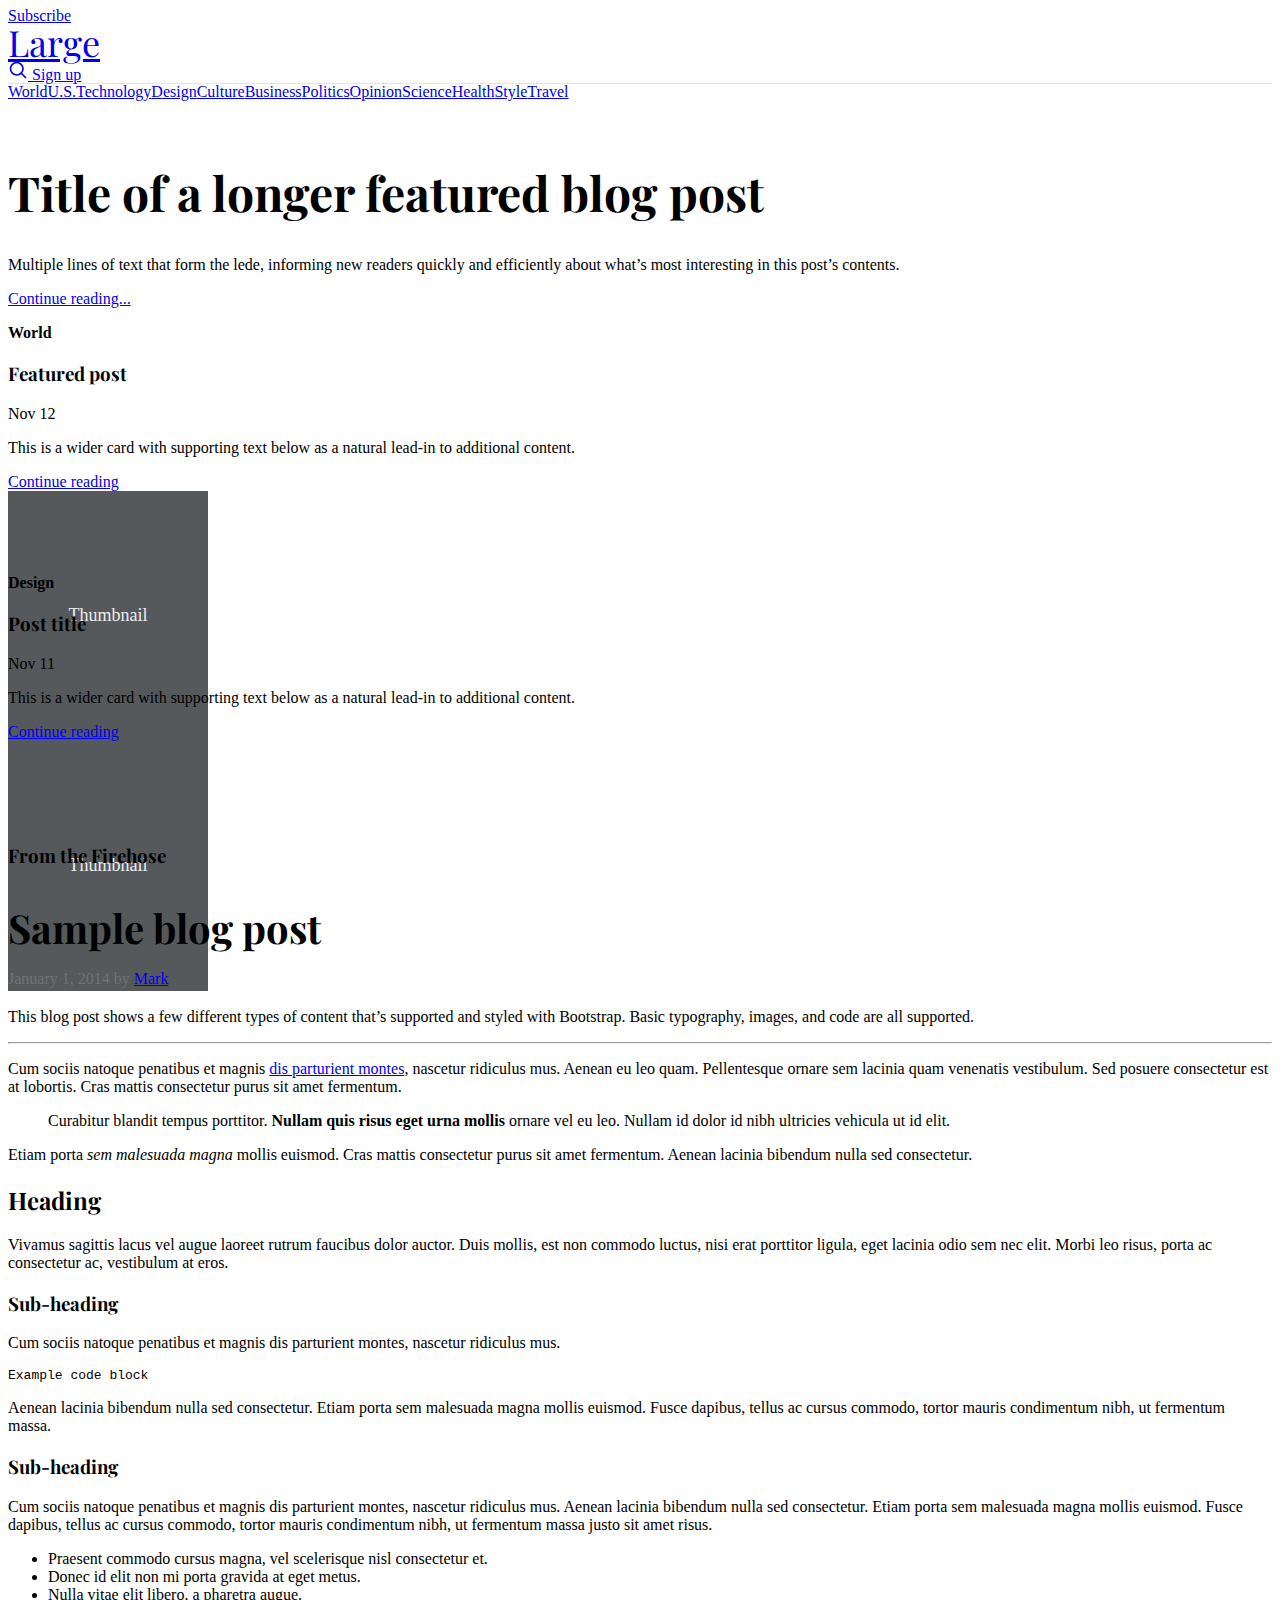
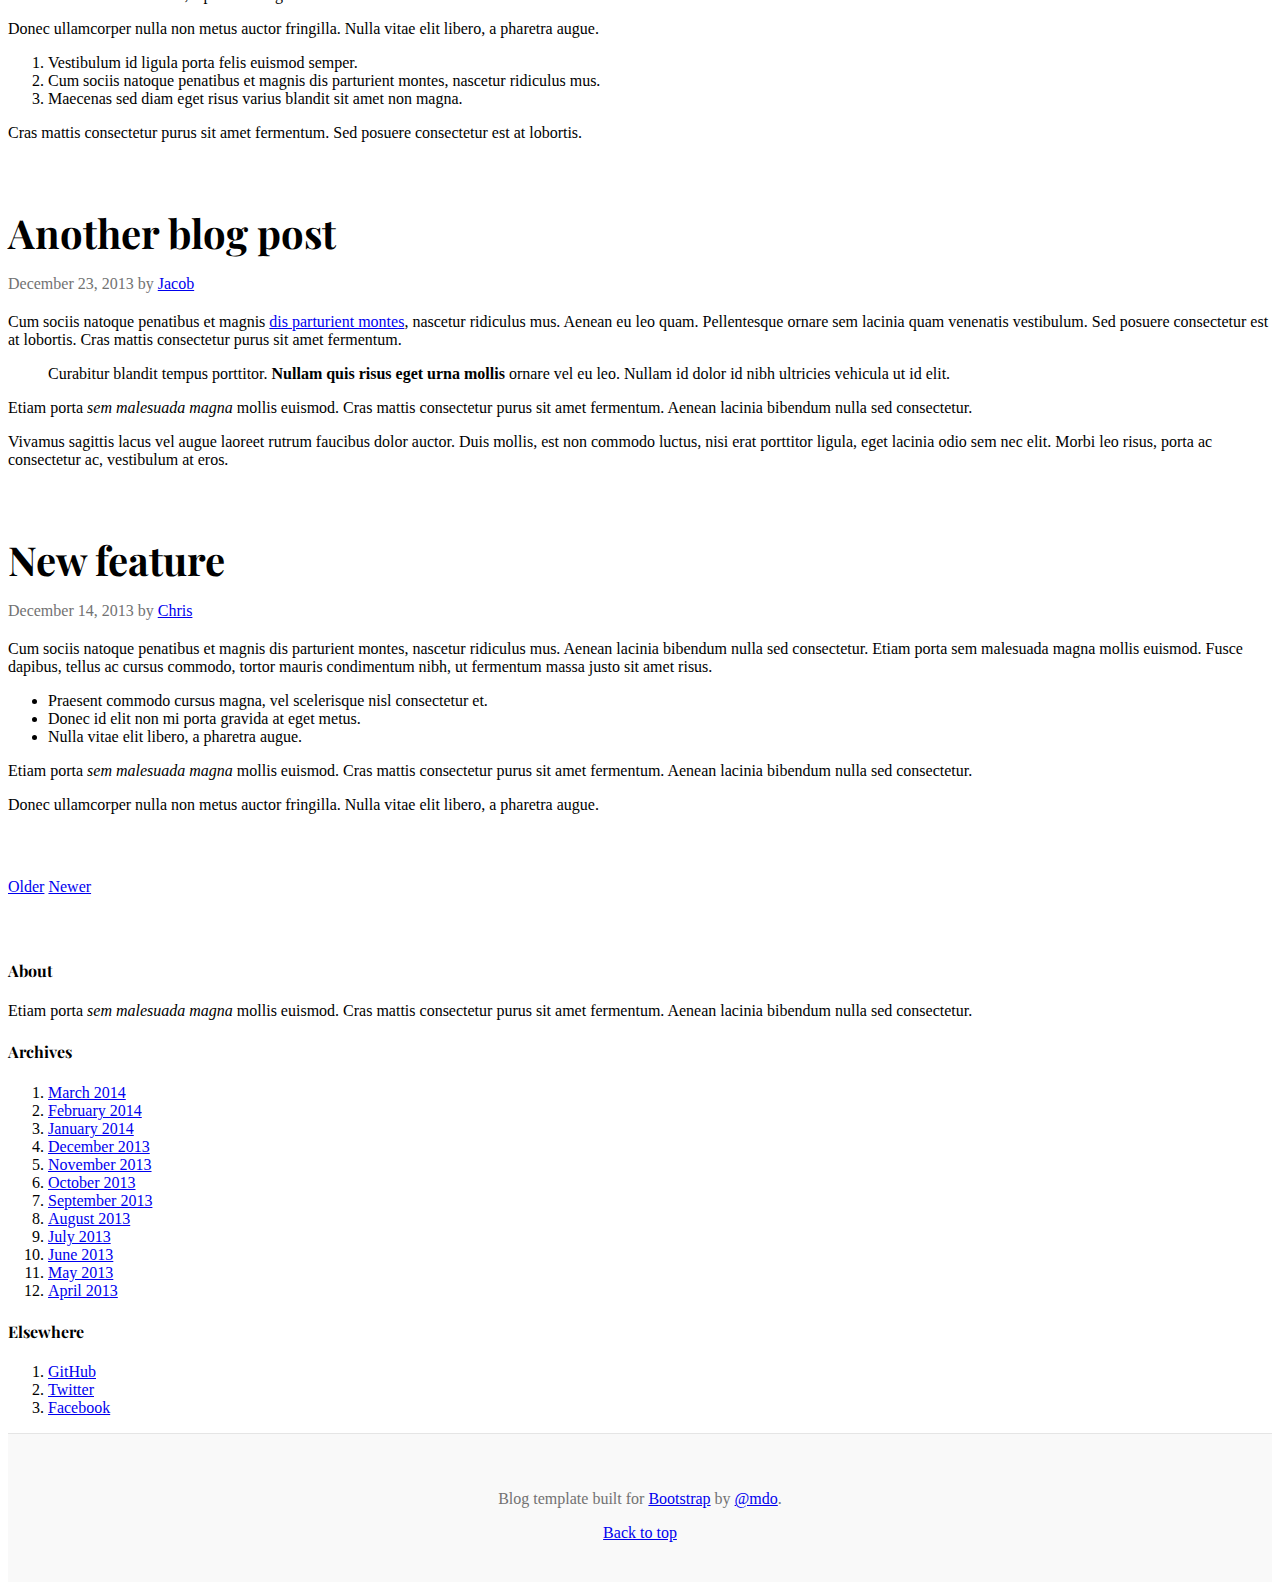
<file: contatos.html>
<!doctype html>
<html lang="en">

<head>
    <meta charset="utf-8">
    <meta name="viewport" content="width=device-width, initial-scale=1">
    <meta name="description" content="">
    <meta name="author" content="Mark Otto, Jacob Thornton, and Bootstrap contributors">
    <meta name="generator" content="Hugo 0.72.0">
    <title>Blog Template · Bootstrap</title>

    <link rel="canonical" href="https://v5.getbootstrap.com/docs/5.0/examples/blog/">



    <!-- Bootstrap core CSS -->
    <link rel="stylesheet" href="https://stackpath.bootstrapcdn.com/bootstrap/5.0.0-alpha1/css/bootstrap.min.css"
        integrity="sha384-r4NyP46KrjDleawBgD5tp8Y7UzmLA05oM1iAEQ17CSuDqnUK2+k9luXQOfXJCJ4I" crossorigin="anonymous">
    <script src="https://stackpath.bootstrapcdn.com/bootstrap/5.0.0-alpha1/js/bootstrap.min.js"
        integrity="sha384-oesi62hOLfzrys4LxRF63OJCXdXDipiYWBnvTl9Y9/TRlw5xlKIEHpNyvvDShgf/"
        crossorigin="anonymous"></script>
    <script src="https://cdn.jsdelivr.net/npm/popper.js@1.16.0/dist/umd/popper.min.js"
        integrity="sha384-Q6E9RHvbIyZFJoft+2mJbHaEWldlvI9IOYy5n3zV9zzTtmI3UksdQRVvoxMfooAo"
        crossorigin="anonymous"></script>

    <style>
        .bd-placeholder-img {
            font-size: 1.125rem;
            text-anchor: middle;
            -webkit-user-select: none;
            -moz-user-select: none;
            -ms-user-select: none;
            user-select: none;
        }

        @media (min-width: 768px) {
            .bd-placeholder-img-lg {
                font-size: 3.5rem;
            }
        }
    </style>


    <!-- Custom styles for this template -->
    <link href="https://fonts.googleapis.com/css?family=Playfair&#43;Display:700,900&amp;display=swap" rel="stylesheet">
    <!-- Custom styles for this template -->
    <style>
        /* stylelint-disable selector-list-comma-newline-after */

        .blog-header {
            line-height: 1;
            border-bottom: 1px solid #e5e5e5;
        }

        .blog-header-logo {
            font-family: "Playfair Display", Georgia, "Times New Roman", serif;
            font-size: 2.25rem;
        }

        .blog-header-logo:hover {
            text-decoration: none;
        }

        h1,
        h2,
        h3,
        h4,
        h5,
        h6 {
            font-family: "Playfair Display", Georgia, "Times New Roman", serif;
        }

        .display-4 {
            font-size: 2.5rem;
        }

        @media (min-width: 768px) {
            .display-4 {
                font-size: 3rem;
            }
        }

        .nav-scroller {
            position: relative;
            z-index: 2;
            height: 2.75rem;
            overflow-y: hidden;
        }

        .nav-scroller .nav {
            display: flex;
            flex-wrap: nowrap;
            padding-bottom: 1rem;
            margin-top: -1px;
            overflow-x: auto;
            text-align: center;
            white-space: nowrap;
            -webkit-overflow-scrolling: touch;
        }

        .nav-scroller .nav-link {
            padding-top: .75rem;
            padding-bottom: .75rem;
            font-size: .875rem;
        }

        .card-img-right {
            height: 100%;
            border-radius: 0 3px 3px 0;
        }

        .flex-auto {
            flex: 0 0 auto;
        }

        .h-250 {
            height: 250px;
        }

        @media (min-width: 768px) {
            .h-md-250 {
                height: 250px;
            }
        }

        /* Pagination */
        .blog-pagination {
            margin-bottom: 4rem;
        }

        .blog-pagination>.btn {
            border-radius: 2rem;
        }

        /*
        * Blog posts
        */
        .blog-post {
            margin-bottom: 4rem;
        }

        .blog-post-title {
            margin-bottom: .25rem;
            font-size: 2.5rem;
        }

        .blog-post-meta {
            margin-bottom: 1.25rem;
            color: #727272;
        }

        /*
        * Footer
        */
        .blog-footer {
            padding: 2.5rem 0;
            color: #727272;
            text-align: center;
            background-color: #f9f9f9;
            border-top: .05rem solid #e5e5e5;
        }

        .blog-footer p:last-child {
            margin-bottom: 0;
        }
    </style>
</head>

<body>

    <div class="container">
        <header class="blog-header py-3">
            <div class="row flex-nowrap justify-content-between align-items-center">
                <div class="col-4 pt-1">
                    <a class="link-secondary" href="#">Subscribe</a>
                </div>
                <div class="col-4 text-center">
                    <a class="blog-header-logo text-dark" href="#">Large</a>
                </div>
                <div class="col-4 d-flex justify-content-end align-items-center">
                    <a class="link-secondary" href="#" aria-label="Search">
                        <svg xmlns="http://www.w3.org/2000/svg" width="20" height="20" fill="none" stroke="currentColor"
                            stroke-linecap="round" stroke-linejoin="round" stroke-width="2" class="mx-3" role="img"
                            viewBox="0 0 24 24">
                            <title>Search</title>
                            <circle cx="10.5" cy="10.5" r="7.5" />
                            <path d="M21 21l-5.2-5.2" />
                        </svg>
                    </a>
                    <a class="btn btn-sm btn-outline-secondary" href="#">Sign up</a>
                </div>
            </div>
        </header>

        <div class="nav-scroller py-1 mb-2">
            <nav class="nav d-flex justify-content-between">
                <a class="p-2 link-secondary" href="#">World</a>
                <a class="p-2 link-secondary" href="#">U.S.</a>
                <a class="p-2 link-secondary" href="#">Technology</a>
                <a class="p-2 link-secondary" href="#">Design</a>
                <a class="p-2 link-secondary" href="#">Culture</a>
                <a class="p-2 link-secondary" href="#">Business</a>
                <a class="p-2 link-secondary" href="#">Politics</a>
                <a class="p-2 link-secondary" href="#">Opinion</a>
                <a class="p-2 link-secondary" href="#">Science</a>
                <a class="p-2 link-secondary" href="#">Health</a>
                <a class="p-2 link-secondary" href="#">Style</a>
                <a class="p-2 link-secondary" href="#">Travel</a>
            </nav>
        </div>

        <div class="p-4 p-md-5 mb-4 text-white rounded bg-dark">
            <div class="col-md-6 px-0">
                <h1 class="display-4 font-italic">Title of a longer featured blog post</h1>
                <p class="lead my-3">Multiple lines of text that form the lede, informing new readers quickly and
                    efficiently about what’s most interesting in this post’s contents.</p>
                <p class="lead mb-0"><a href="#" class="text-white font-weight-bold">Continue reading...</a></p>
            </div>
        </div>

        <div class="row mb-2">
            <div class="col-md-6">
                <div
                    class="row g-0 border rounded overflow-hidden flex-md-row mb-4 shadow-sm h-md-250 position-relative">
                    <div class="col p-4 d-flex flex-column position-static">
                        <strong class="d-inline-block mb-2 text-primary">World</strong>
                        <h3 class="mb-0">Featured post</h3>
                        <div class="mb-1 text-muted">Nov 12</div>
                        <p class="card-text mb-auto">This is a wider card with supporting text below as a natural
                            lead-in to additional content.</p>
                        <a href="#" class="stretched-link">Continue reading</a>
                    </div>
                    <div class="col-auto d-none d-lg-block">
                        <svg class="bd-placeholder-img" width="200" height="250" xmlns="http://www.w3.org/2000/svg"
                            aria-label="Placeholder: Thumbnail" preserveAspectRatio="xMidYMid slice" role="img"
                            focusable="false">
                            <title>Placeholder</title>
                            <rect width="100%" height="100%" fill="#55595c" /><text x="50%" y="50%" fill="#eceeef"
                                dy=".3em">Thumbnail</text>
                        </svg>

                    </div>
                </div>
            </div>
            <div class="col-md-6">
                <div
                    class="row g-0 border rounded overflow-hidden flex-md-row mb-4 shadow-sm h-md-250 position-relative">
                    <div class="col p-4 d-flex flex-column position-static">
                        <strong class="d-inline-block mb-2 text-success">Design</strong>
                        <h3 class="mb-0">Post title</h3>
                        <div class="mb-1 text-muted">Nov 11</div>
                        <p class="mb-auto">This is a wider card with supporting text below as a natural lead-in to
                            additional content.</p>
                        <a href="#" class="stretched-link">Continue reading</a>
                    </div>
                    <div class="col-auto d-none d-lg-block">
                        <svg class="bd-placeholder-img" width="200" height="250" xmlns="http://www.w3.org/2000/svg"
                            aria-label="Placeholder: Thumbnail" preserveAspectRatio="xMidYMid slice" role="img"
                            focusable="false">
                            <title>Placeholder</title>
                            <rect width="100%" height="100%" fill="#55595c" /><text x="50%" y="50%" fill="#eceeef"
                                dy=".3em">Thumbnail</text>
                        </svg>

                    </div>
                </div>
            </div>
        </div>
    </div>

    <main class="container">
        <div class="row">
            <div class="col-md-8">
                <h3 class="pb-4 mb-4 font-italic border-bottom">
                    From the Firehose
                </h3>

                <div class="blog-post">
                    <h2 class="blog-post-title">Sample blog post</h2>
                    <p class="blog-post-meta">January 1, 2014 by <a href="#">Mark</a></p>

                    <p>This blog post shows a few different types of content that’s supported and styled with Bootstrap.
                        Basic typography, images, and code are all supported.</p>
                    <hr>
                    <p>Cum sociis natoque penatibus et magnis <a href="#">dis parturient montes</a>, nascetur ridiculus
                        mus. Aenean eu leo quam. Pellentesque ornare sem lacinia quam venenatis vestibulum. Sed posuere
                        consectetur est at lobortis. Cras mattis consectetur purus sit amet fermentum.</p>
                    <blockquote>
                        <p>Curabitur blandit tempus porttitor. <strong>Nullam quis risus eget urna mollis</strong>
                            ornare vel eu leo. Nullam id dolor id nibh ultricies vehicula ut id elit.</p>
                    </blockquote>
                    <p>Etiam porta <em>sem malesuada magna</em> mollis euismod. Cras mattis consectetur purus sit amet
                        fermentum. Aenean lacinia bibendum nulla sed consectetur.</p>
                    <h2>Heading</h2>
                    <p>Vivamus sagittis lacus vel augue laoreet rutrum faucibus dolor auctor. Duis mollis, est non
                        commodo luctus, nisi erat porttitor ligula, eget lacinia odio sem nec elit. Morbi leo risus,
                        porta ac consectetur ac, vestibulum at eros.</p>
                    <h3>Sub-heading</h3>
                    <p>Cum sociis natoque penatibus et magnis dis parturient montes, nascetur ridiculus mus.</p>
                    <pre><code>Example code block</code></pre>
                    <p>Aenean lacinia bibendum nulla sed consectetur. Etiam porta sem malesuada magna mollis euismod.
                        Fusce dapibus, tellus ac cursus commodo, tortor mauris condimentum nibh, ut fermentum massa.</p>
                    <h3>Sub-heading</h3>
                    <p>Cum sociis natoque penatibus et magnis dis parturient montes, nascetur ridiculus mus. Aenean
                        lacinia bibendum nulla sed consectetur. Etiam porta sem malesuada magna mollis euismod. Fusce
                        dapibus, tellus ac cursus commodo, tortor mauris condimentum nibh, ut fermentum massa justo sit
                        amet risus.</p>
                    <ul>
                        <li>Praesent commodo cursus magna, vel scelerisque nisl consectetur et.</li>
                        <li>Donec id elit non mi porta gravida at eget metus.</li>
                        <li>Nulla vitae elit libero, a pharetra augue.</li>
                    </ul>
                    <p>Donec ullamcorper nulla non metus auctor fringilla. Nulla vitae elit libero, a pharetra augue.
                    </p>
                    <ol>
                        <li>Vestibulum id ligula porta felis euismod semper.</li>
                        <li>Cum sociis natoque penatibus et magnis dis parturient montes, nascetur ridiculus mus.</li>
                        <li>Maecenas sed diam eget risus varius blandit sit amet non magna.</li>
                    </ol>
                    <p>Cras mattis consectetur purus sit amet fermentum. Sed posuere consectetur est at lobortis.</p>
                </div><!-- /.blog-post -->

                <div class="blog-post">
                    <h2 class="blog-post-title">Another blog post</h2>
                    <p class="blog-post-meta">December 23, 2013 by <a href="#">Jacob</a></p>

                    <p>Cum sociis natoque penatibus et magnis <a href="#">dis parturient montes</a>, nascetur ridiculus
                        mus. Aenean eu leo quam. Pellentesque ornare sem lacinia quam venenatis vestibulum. Sed posuere
                        consectetur est at lobortis. Cras mattis consectetur purus sit amet fermentum.</p>
                    <blockquote>
                        <p>Curabitur blandit tempus porttitor. <strong>Nullam quis risus eget urna mollis</strong>
                            ornare vel eu leo. Nullam id dolor id nibh ultricies vehicula ut id elit.</p>
                    </blockquote>
                    <p>Etiam porta <em>sem malesuada magna</em> mollis euismod. Cras mattis consectetur purus sit amet
                        fermentum. Aenean lacinia bibendum nulla sed consectetur.</p>
                    <p>Vivamus sagittis lacus vel augue laoreet rutrum faucibus dolor auctor. Duis mollis, est non
                        commodo luctus, nisi erat porttitor ligula, eget lacinia odio sem nec elit. Morbi leo risus,
                        porta ac consectetur ac, vestibulum at eros.</p>
                </div><!-- /.blog-post -->

                <div class="blog-post">
                    <h2 class="blog-post-title">New feature</h2>
                    <p class="blog-post-meta">December 14, 2013 by <a href="#">Chris</a></p>

                    <p>Cum sociis natoque penatibus et magnis dis parturient montes, nascetur ridiculus mus. Aenean
                        lacinia bibendum nulla sed consectetur. Etiam porta sem malesuada magna mollis euismod. Fusce
                        dapibus, tellus ac cursus commodo, tortor mauris condimentum nibh, ut fermentum massa justo sit
                        amet risus.</p>
                    <ul>
                        <li>Praesent commodo cursus magna, vel scelerisque nisl consectetur et.</li>
                        <li>Donec id elit non mi porta gravida at eget metus.</li>
                        <li>Nulla vitae elit libero, a pharetra augue.</li>
                    </ul>
                    <p>Etiam porta <em>sem malesuada magna</em> mollis euismod. Cras mattis consectetur purus sit amet
                        fermentum. Aenean lacinia bibendum nulla sed consectetur.</p>
                    <p>Donec ullamcorper nulla non metus auctor fringilla. Nulla vitae elit libero, a pharetra augue.
                    </p>
                </div><!-- /.blog-post -->

                <nav class="blog-pagination">
                    <a class="btn btn-outline-primary" href="#">Older</a>
                    <a class="btn btn-outline-secondary disabled" href="#" tabindex="-1" aria-disabled="true">Newer</a>
                </nav>

            </div>

            <aside class="col-md-4">
                <div class="p-4 mb-3 bg-light rounded">
                    <h4 class="font-italic">About</h4>
                    <p class="mb-0">Etiam porta <em>sem malesuada magna</em> mollis euismod. Cras mattis consectetur
                        purus sit amet fermentum. Aenean lacinia bibendum nulla sed consectetur.</p>
                </div>

                <div class="p-4">
                    <h4 class="font-italic">Archives</h4>
                    <ol class="list-unstyled mb-0">
                        <li><a href="#">March 2014</a></li>
                        <li><a href="#">February 2014</a></li>
                        <li><a href="#">January 2014</a></li>
                        <li><a href="#">December 2013</a></li>
                        <li><a href="#">November 2013</a></li>
                        <li><a href="#">October 2013</a></li>
                        <li><a href="#">September 2013</a></li>
                        <li><a href="#">August 2013</a></li>
                        <li><a href="#">July 2013</a></li>
                        <li><a href="#">June 2013</a></li>
                        <li><a href="#">May 2013</a></li>
                        <li><a href="#">April 2013</a></li>
                    </ol>
                </div>

                <div class="p-4">
                    <h4 class="font-italic">Elsewhere</h4>
                    <ol class="list-unstyled">
                        <li><a href="#">GitHub</a></li>
                        <li><a href="#">Twitter</a></li>
                        <li><a href="#">Facebook</a></li>
                    </ol>
                </div>
            </aside>

        </div><!-- /.row -->

    </main><!-- /.container -->

    <footer class="blog-footer">
        <p>Blog template built for <a href="https://getbootstrap.com/">Bootstrap</a> by <a
                href="https://twitter.com/mdo">@mdo</a>.</p>
        <p>
            <a href="#">Back to top</a>
        </p>
    </footer>



</body>

</html>
</file>
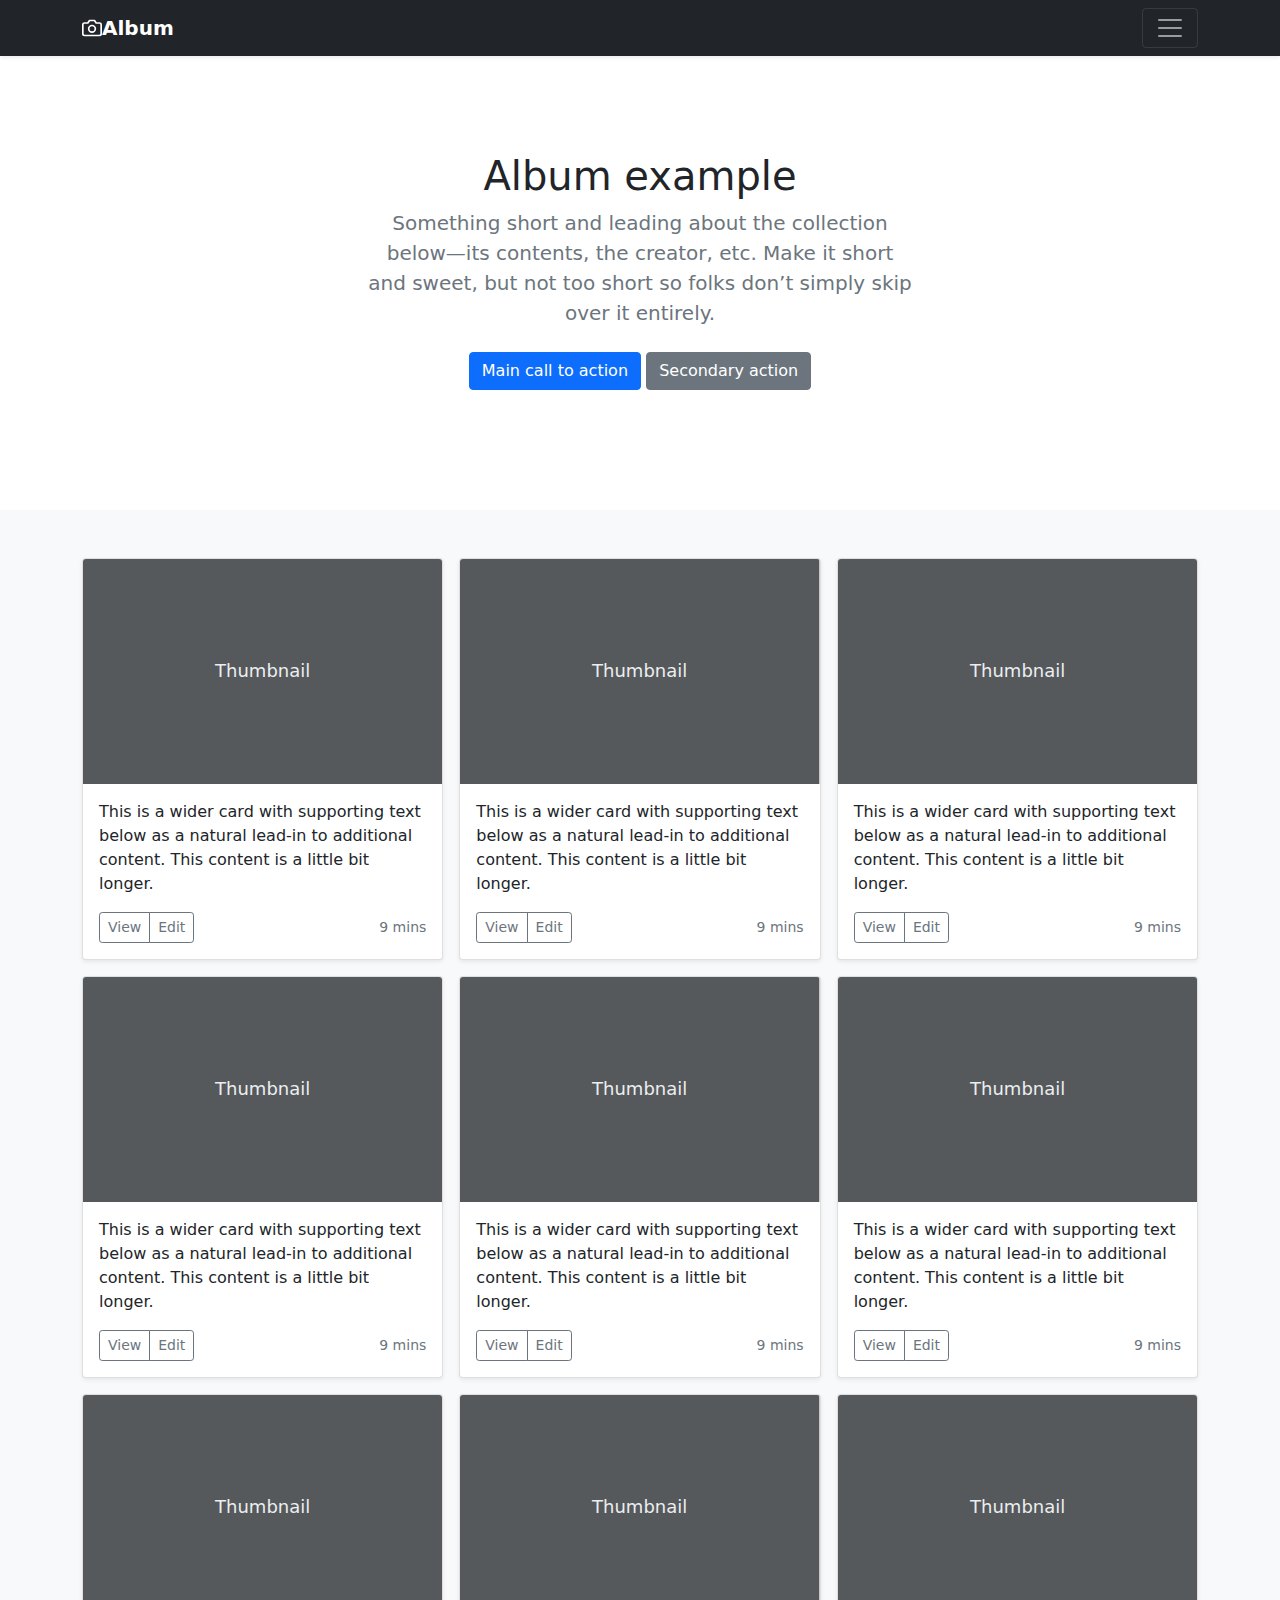
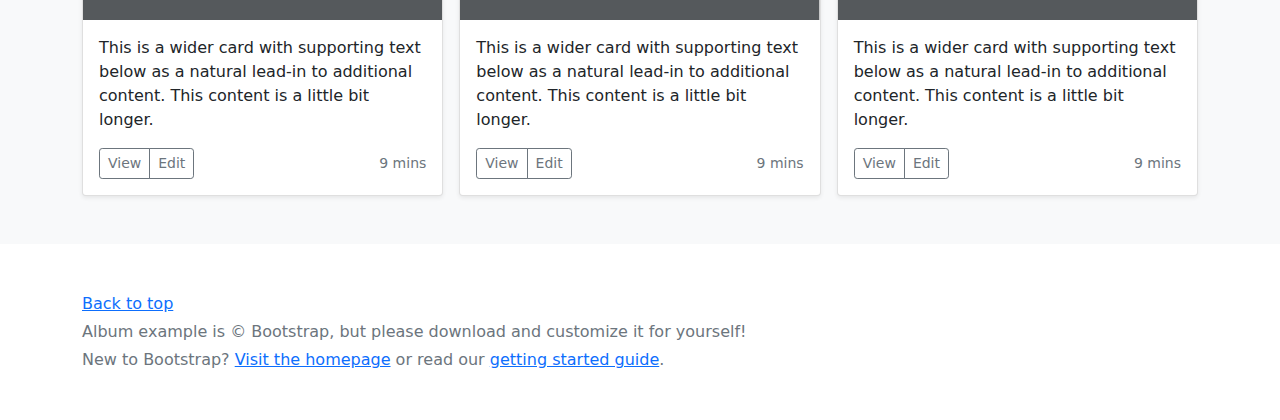
<file: sobre.html>
<!DOCTYPE html>
<html lang="en">
<head>
    <meta charset="UTF-8">
    <meta http-equiv="X-UA-Compatible" content="IE=edge">
    <meta name="viewport" content="width=device-width, initial-scale=1.0">
    <title>Sobre</title>
    <link rel="stylesheet" href="css/bootstrap.min.css" />
    <script src="js/bootstrap.min.js"></script>
    <link
      href="https://fonts.googleapis.com/icon?family=Material+Icons"
      rel="stylesheet"
    />
    <link rel="stylesheet" href="css/estilo.css" />
    
    <link rel="canonical" href="https://v5.getbootstrap.com/docs/5.0/examples/album/">
      <!-- Bootstrap core CSS -->
    <script src="https://cdn.jsdelivr.net/npm/popper.js@1.16.0/dist/umd/popper.min.js" integrity="sha384-Q6E9RHvbIyZFJoft+2mJbHaEWldlvI9IOYy5n3zV9zzTtmI3UksdQRVvoxMfooAo" crossorigin="anonymous"></script>
    
      <style>
        .bd-placeholder-img {
          font-size: 1.125rem;
          text-anchor: middle;
          -webkit-user-select: none;
          -moz-user-select: none;
          -ms-user-select: none;
          user-select: none;
        }
    
        @media (min-width: 768px) {
          .bd-placeholder-img-lg {
            font-size: 3.5rem;
          }
        }
      </style>
    
    
    </head>
    
    <body>
    
      <header>
        <div class="collapse bg-dark" id="navbarHeader">
          <div class="container">
            <div class="row">
              <div class="col-sm-8 col-md-7 py-4">
                <h4 class="text-white">About</h4>
                <p class="text-muted">Add some information about the album below, the author, or any other background
                  context. Make it a few sentences long so folks can pick up some informative tidbits. Then, link them off
                  to some social networking sites or contact information.</p>
              </div>
              <div class="col-sm-4 offset-md-1 py-4">
                <h4 class="text-white">Contact</h4>
                <ul class="list-unstyled">
                  <li><a href="#" class="text-white">Follow on Twitter</a></li>
                  <li><a href="#" class="text-white">Like on Facebook</a></li>
                  <li><a href="#" class="text-white">Email me</a></li>
                </ul>
              </div>
            </div>
          </div>
        </div>
        <div class="navbar navbar-dark bg-dark shadow-sm">
          <div class="container">
            <a href="#" class="navbar-brand d-flex align-items-center">
              <svg xmlns="http://www.w3.org/2000/svg" width="20" height="20" fill="none" stroke="currentColor"
                stroke-linecap="round" stroke-linejoin="round" stroke-width="2" aria-hidden="true" class="mr-2"
                viewBox="0 0 24 24">
                <path d="M23 19a2 2 0 0 1-2 2H3a2 2 0 0 1-2-2V8a2 2 0 0 1 2-2h4l2-3h6l2 3h4a2 2 0 0 1 2 2z" />
                <circle cx="12" cy="13" r="4" /></svg>
              <strong>Album</strong>
            </a>
            <button class="navbar-toggler" type="button" data-toggle="collapse" data-target="#navbarHeader"
              aria-controls="navbarHeader" aria-expanded="false" aria-label="Toggle navigation">
              <span class="navbar-toggler-icon"></span>
            </button>
          </div>
        </div>
      </header>
    
      <main>
    
        <section class="py-5 text-center container">
          <div class="row py-lg-5">
            <div class="col-lg-6 col-md-8 mx-auto">
              <h1 class="font-weight-light">Album example</h1>
              <p class="lead text-muted">Something short and leading about the collection below—its contents, the creator,
                etc. Make it short and sweet, but not too short so folks don’t simply skip over it entirely.</p>
              <p>
                <a href="#" class="btn btn-primary my-2">Main call to action</a>
                <a href="#" class="btn btn-secondary my-2">Secondary action</a>
              </p>
            </div>
          </div>
        </section>
    
        <div class="album py-5 bg-light">
          <div class="container">
    
            <div class="row row-cols-1 row-cols-sm-2 row-cols-md-3 g-3">
              <div class="col">
                <div class="card shadow-sm">
                  <svg class="bd-placeholder-img card-img-top" width="100%" height="225" xmlns="http://www.w3.org/2000/svg"
                    aria-label="Placeholder: Thumbnail" preserveAspectRatio="xMidYMid slice" role="img" focusable="false">
                    <title>Placeholder</title>
                    <rect width="100%" height="100%" fill="#55595c" /><text x="50%" y="50%" fill="#eceeef"
                      dy=".3em">Thumbnail</text>
                  </svg>
    
                  <div class="card-body">
                    <p class="card-text">This is a wider card with supporting text below as a natural lead-in to additional
                      content. This content is a little bit longer.</p>
                    <div class="d-flex justify-content-between align-items-center">
                      <div class="btn-group">
                        <button type="button" class="btn btn-sm btn-outline-secondary">View</button>
                        <button type="button" class="btn btn-sm btn-outline-secondary">Edit</button>
                      </div>
                      <small class="text-muted">9 mins</small>
                    </div>
                  </div>
                </div>
              </div>
              <div class="col">
                <div class="card shadow-sm">
                  <svg class="bd-placeholder-img card-img-top" width="100%" height="225" xmlns="http://www.w3.org/2000/svg"
                    aria-label="Placeholder: Thumbnail" preserveAspectRatio="xMidYMid slice" role="img" focusable="false">
                    <title>Placeholder</title>
                    <rect width="100%" height="100%" fill="#55595c" /><text x="50%" y="50%" fill="#eceeef"
                      dy=".3em">Thumbnail</text>
                  </svg>
    
                  <div class="card-body">
                    <p class="card-text">This is a wider card with supporting text below as a natural lead-in to additional
                      content. This content is a little bit longer.</p>
                    <div class="d-flex justify-content-between align-items-center">
                      <div class="btn-group">
                        <button type="button" class="btn btn-sm btn-outline-secondary">View</button>
                        <button type="button" class="btn btn-sm btn-outline-secondary">Edit</button>
                      </div>
                      <small class="text-muted">9 mins</small>
                    </div>
                  </div>
                </div>
              </div>
              <div class="col">
                <div class="card shadow-sm">
                  <svg class="bd-placeholder-img card-img-top" width="100%" height="225" xmlns="http://www.w3.org/2000/svg"
                    aria-label="Placeholder: Thumbnail" preserveAspectRatio="xMidYMid slice" role="img" focusable="false">
                    <title>Placeholder</title>
                    <rect width="100%" height="100%" fill="#55595c" /><text x="50%" y="50%" fill="#eceeef"
                      dy=".3em">Thumbnail</text>
                  </svg>
    
                  <div class="card-body">
                    <p class="card-text">This is a wider card with supporting text below as a natural lead-in to additional
                      content. This content is a little bit longer.</p>
                    <div class="d-flex justify-content-between align-items-center">
                      <div class="btn-group">
                        <button type="button" class="btn btn-sm btn-outline-secondary">View</button>
                        <button type="button" class="btn btn-sm btn-outline-secondary">Edit</button>
                      </div>
                      <small class="text-muted">9 mins</small>
                    </div>
                  </div>
                </div>
              </div>
    
              <div class="col">
                <div class="card shadow-sm">
                  <svg class="bd-placeholder-img card-img-top" width="100%" height="225" xmlns="http://www.w3.org/2000/svg"
                    aria-label="Placeholder: Thumbnail" preserveAspectRatio="xMidYMid slice" role="img" focusable="false">
                    <title>Placeholder</title>
                    <rect width="100%" height="100%" fill="#55595c" /><text x="50%" y="50%" fill="#eceeef"
                      dy=".3em">Thumbnail</text>
                  </svg>
    
                  <div class="card-body">
                    <p class="card-text">This is a wider card with supporting text below as a natural lead-in to additional
                      content. This content is a little bit longer.</p>
                    <div class="d-flex justify-content-between align-items-center">
                      <div class="btn-group">
                        <button type="button" class="btn btn-sm btn-outline-secondary">View</button>
                        <button type="button" class="btn btn-sm btn-outline-secondary">Edit</button>
                      </div>
                      <small class="text-muted">9 mins</small>
                    </div>
                  </div>
                </div>
              </div>
              <div class="col">
                <div class="card shadow-sm">
                  <svg class="bd-placeholder-img card-img-top" width="100%" height="225" xmlns="http://www.w3.org/2000/svg"
                    aria-label="Placeholder: Thumbnail" preserveAspectRatio="xMidYMid slice" role="img" focusable="false">
                    <title>Placeholder</title>
                    <rect width="100%" height="100%" fill="#55595c" /><text x="50%" y="50%" fill="#eceeef"
                      dy=".3em">Thumbnail</text>
                  </svg>
    
                  <div class="card-body">
                    <p class="card-text">This is a wider card with supporting text below as a natural lead-in to additional
                      content. This content is a little bit longer.</p>
                    <div class="d-flex justify-content-between align-items-center">
                      <div class="btn-group">
                        <button type="button" class="btn btn-sm btn-outline-secondary">View</button>
                        <button type="button" class="btn btn-sm btn-outline-secondary">Edit</button>
                      </div>
                      <small class="text-muted">9 mins</small>
                    </div>
                  </div>
                </div>
              </div>
              <div class="col">
                <div class="card shadow-sm">
                  <svg class="bd-placeholder-img card-img-top" width="100%" height="225" xmlns="http://www.w3.org/2000/svg"
                    aria-label="Placeholder: Thumbnail" preserveAspectRatio="xMidYMid slice" role="img" focusable="false">
                    <title>Placeholder</title>
                    <rect width="100%" height="100%" fill="#55595c" /><text x="50%" y="50%" fill="#eceeef"
                      dy=".3em">Thumbnail</text>
                  </svg>
    
                  <div class="card-body">
                    <p class="card-text">This is a wider card with supporting text below as a natural lead-in to additional
                      content. This content is a little bit longer.</p>
                    <div class="d-flex justify-content-between align-items-center">
                      <div class="btn-group">
                        <button type="button" class="btn btn-sm btn-outline-secondary">View</button>
                        <button type="button" class="btn btn-sm btn-outline-secondary">Edit</button>
                      </div>
                      <small class="text-muted">9 mins</small>
                    </div>
                  </div>
                </div>
              </div>
    
              <div class="col">
                <div class="card shadow-sm">
                  <svg class="bd-placeholder-img card-img-top" width="100%" height="225" xmlns="http://www.w3.org/2000/svg"
                    aria-label="Placeholder: Thumbnail" preserveAspectRatio="xMidYMid slice" role="img" focusable="false">
                    <title>Placeholder</title>
                    <rect width="100%" height="100%" fill="#55595c" /><text x="50%" y="50%" fill="#eceeef"
                      dy=".3em">Thumbnail</text>
                  </svg>
    
                  <div class="card-body">
                    <p class="card-text">This is a wider card with supporting text below as a natural lead-in to additional
                      content. This content is a little bit longer.</p>
                    <div class="d-flex justify-content-between align-items-center">
                      <div class="btn-group">
                        <button type="button" class="btn btn-sm btn-outline-secondary">View</button>
                        <button type="button" class="btn btn-sm btn-outline-secondary">Edit</button>
                      </div>
                      <small class="text-muted">9 mins</small>
                    </div>
                  </div>
                </div>
              </div>
              <div class="col">
                <div class="card shadow-sm">
                  <svg class="bd-placeholder-img card-img-top" width="100%" height="225" xmlns="http://www.w3.org/2000/svg"
                    aria-label="Placeholder: Thumbnail" preserveAspectRatio="xMidYMid slice" role="img" focusable="false">
                    <title>Placeholder</title>
                    <rect width="100%" height="100%" fill="#55595c" /><text x="50%" y="50%" fill="#eceeef"
                      dy=".3em">Thumbnail</text>
                  </svg>
    
                  <div class="card-body">
                    <p class="card-text">This is a wider card with supporting text below as a natural lead-in to additional
                      content. This content is a little bit longer.</p>
                    <div class="d-flex justify-content-between align-items-center">
                      <div class="btn-group">
                        <button type="button" class="btn btn-sm btn-outline-secondary">View</button>
                        <button type="button" class="btn btn-sm btn-outline-secondary">Edit</button>
                      </div>
                      <small class="text-muted">9 mins</small>
                    </div>
                  </div>
                </div>
              </div>
              <div class="col">
                <div class="card shadow-sm">
                  <svg class="bd-placeholder-img card-img-top" width="100%" height="225" xmlns="http://www.w3.org/2000/svg"
                    aria-label="Placeholder: Thumbnail" preserveAspectRatio="xMidYMid slice" role="img" focusable="false">
                    <title>Placeholder</title>
                    <rect width="100%" height="100%" fill="#55595c" /><text x="50%" y="50%" fill="#eceeef"
                      dy=".3em">Thumbnail</text>
                  </svg>
    
                  <div class="card-body">
                    <p class="card-text">This is a wider card with supporting text below as a natural lead-in to additional
                      content. This content is a little bit longer.</p>
                    <div class="d-flex justify-content-between align-items-center">
                      <div class="btn-group">
                        <button type="button" class="btn btn-sm btn-outline-secondary">View</button>
                        <button type="button" class="btn btn-sm btn-outline-secondary">Edit</button>
                      </div>
                      <small class="text-muted">9 mins</small>
                    </div>
                  </div>
                </div>
              </div>
            </div>
          </div>
        </div>
    
      </main>
    
      <footer class="text-muted py-5">
        <div class="container">
          <p class="float-right mb-1">
            <a href="#">Back to top</a>
          </p>
          <p class="mb-1">Album example is &copy; Bootstrap, but please download and customize it for yourself!</p>
          <p class="mb-0">New to Bootstrap? <a href="/">Visit the homepage</a> or read our <a
              href="/docs/5.0/getting-started/introduction/">getting started guide</a>.</p>
        </div>
      </footer>
    
    </body>
    
    </html>
    
</body>
</html>
</file>
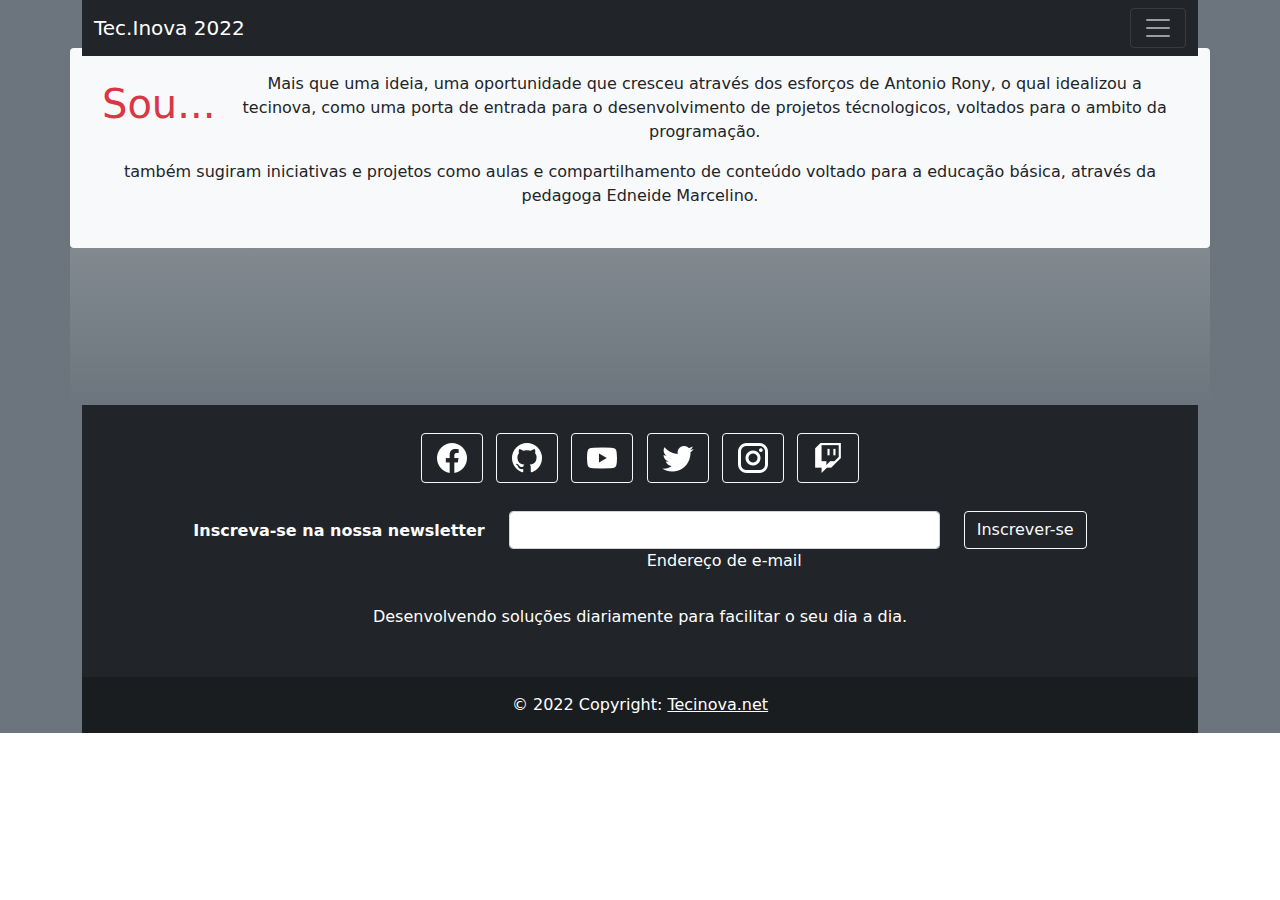
<file: sou.html>
<!DOCTYPE html>
<html lang="pt-BR">
  <head>
    <meta charset="UTF-8" />
    <meta http-equiv="X-UA-Compatible" content="IE=edge" />
    <meta name="viewport" content="width=device-width, initial-scale=1.0" />
    <title>Tecinova 2022</title>
    <link rel="stylesheet" href="css/bootstrap.min.css" />
    <script src="js/bootstrap.min.js"></script>
    <link
      href="https://fonts.googleapis.com/icon?family=Material+Icons"
      rel="stylesheet"
    />
    <link rel="stylesheet" href="css/estilo.css" />
  </head>
  <body>
    <div class="container-fluid bg-secondary">
      <div class="container fixed-top">
        <nav class="navbar navbar-dark bg-dark">
          <div class="container-fluid">
            <a class="navbar-brand" href="/">Tec.Inova 2022</a>
            <button
              class="navbar-toggler"
              type="button"
              data-bs-toggle="collapse"
              data-bs-target="#navbarText"
              aria-controls="navbarText"
              aria-expanded="false"
              aria-label="Toggle navigation"
            >
              <span class="navbar-toggler-icon"></span>
            </button>
            <div class="collapse navbar-collapse" id="navbarText">
              <ul class="navbar-nav me-auto mb-2 mb-lg-0">
                <li class="nav-item">
                  <a class="nav-link active" aria-current="page" href="sou.html"
                    >Sou...</a
                  >
                </li>
                <li class="nav-item">
                  <a class="nav-link" href="#">Trabalhos...</a>
                </li>
                <li class="nav-item">
                  <a class="nav-link" href="#">Sobre...</a>
                </li>
                <li class="nav-item">
                  <a class="nav-link" href="#">Contatos...</a>
                </li>
              </ul>
              <span class="navbar-text">
                <a
                  class="nav-link"
                  href="https://github.com/antoniorony"
                  target="_blank"
                  >GitHub</a
                >
                <a
                  class="nav-link"
                  href="https://br.linkedin.com/in/antonio-rony-marcelino-andrade-ba183156"
                  target="_blank"
                  >Linkedin</a
                >
              </span>
            </div>
          </div>
        </nav>
      </div>
      <section class="container">
        <div class="row ">
          <div class="p-4 bg-light text-dark mt-5 rounded">
            <div class="d-flex">
              <h1 class="p-2 me-3 text-danger">Sou...</h1>
              <p class="me-3 text-center">
                Mais que uma ideia, uma oportunidade que cresceu através dos
                esforços de Antonio Rony, o qual idealizou a tecinova, como uma
                porta de entrada para o desenvolvimento de projetos
                técnologicos, voltados para o ambito da programação.
              </p>
            </div>

            <p class="text-center">
              também sugiram iniciativas e projetos como aulas e
              compartilhamento de conteúdo voltado para a educação básica,
              através da pedagoga Edneide Marcelino.
            </p>
          </div>
        </div>
        <div class="row">
          <div class="container">
            <div class="row bg-gradient">
              <div class="col">
                <iframe
                  class="col-12"
                  src="https://www.youtube.com/embed/yWA3qDLuNRY"
                  title="YouTube video player"
                  frameborder="0"
                  allow="accelerometer; autoplay; clipboard-write; encrypted-media; gyroscope; picture-in-picture"
                  allowfullscreen
                ></iframe>
              </div>
              <div class="col">
                <iframe
                class="col-12"
                  src="https://www.youtube.com/embed/FCuQO-uOQEM"
                  title="YouTube video player"
                  frameborder="0"
                  allow="accelerometer; autoplay; clipboard-write; encrypted-media; gyroscope; picture-in-picture"
                  allowfullscreen
                ></iframe>
              </div>
            </div>
          </div>
          <div class="col">
            <div class=""></div>
            <div class="col">
              <div class=""></div>
            </div>
          </div>
        </div>
      </section>
      <section class="container">
        <footer class="bg-dark text-center text-white">
          <div class="container p-4">
            <section class="mb-4">
              <a
                class="btn btn-outline-light btn-floating m-1"
                href="#!"
                role="button"
                ><img src="img/facebook (1).png" alt="" srcset=""
              /></a>
              <a
                class="btn btn-outline-light btn-floating m-1"
                href="#!"
                role="button"
                ><img src="img/github (1).png" alt="" srcset=""
              /></a>
              <a
                class="btn btn-outline-light btn-floating m-1"
                href="#!"
                role="button"
                ><img src="img/youtube (1).png" alt="" srcset=""
              /></a>
              <a
                class="btn btn-outline-light btn-floating m-1"
                href="#!"
                role="button"
                ><img src="img/twitter (1).png" alt="" srcset=""
              /></a>
              <a
                class="btn btn-outline-light btn-floating m-1"
                href="#!"
                role="button"
                ><img src="img/instagram.png" alt="" srcset=""
              /></a>
              <a
                class="btn btn-outline-light btn-floating m-1"
                href="#!"
                role="button"
                ><img src="img/twitch.png" alt="" srcset=""
              /></a>
            </section>
            <section class="">
              <form action="">
                <div class="row d-flex justify-content-center">
                  <div class="col-auto">
                    <p class="pt-2">
                      <strong>Inscreva-se na nossa newsletter</strong>
                    </p>
                  </div>
                  <div class="col-md-5 col-12">
                    <div class="form-outline form-white mb-4">
                      <input
                        type="email"
                        id="form5Example21"
                        class="form-control"
                      />
                      <label class="form-label" for="form5Example21"
                        >Endereço de e-mail</label
                      >
                    </div>
                  </div>
                  <div class="col-auto">
                    <button type="submit" class="btn btn-outline-light mb-4">
                      Inscrever-se
                    </button>
                  </div>
                </div>
              </form>
            </section>
            <section class="mb-4">
              <p>
                Desenvolvendo soluções diariamente para facilitar o seu dia a
                dia.
              </p>
            </section>
          </div>
          <div
            class="text-center p-3"
            style="background-color: rgba(0, 0, 0, 0.2)"
          >
            © 2022 Copyright:
            <a class="text-white" href="https://tecinova.net/">Tecinova.net</a>
          </div>
        </footer>
      </section>
    </div>
  </body>
</html>
</file>
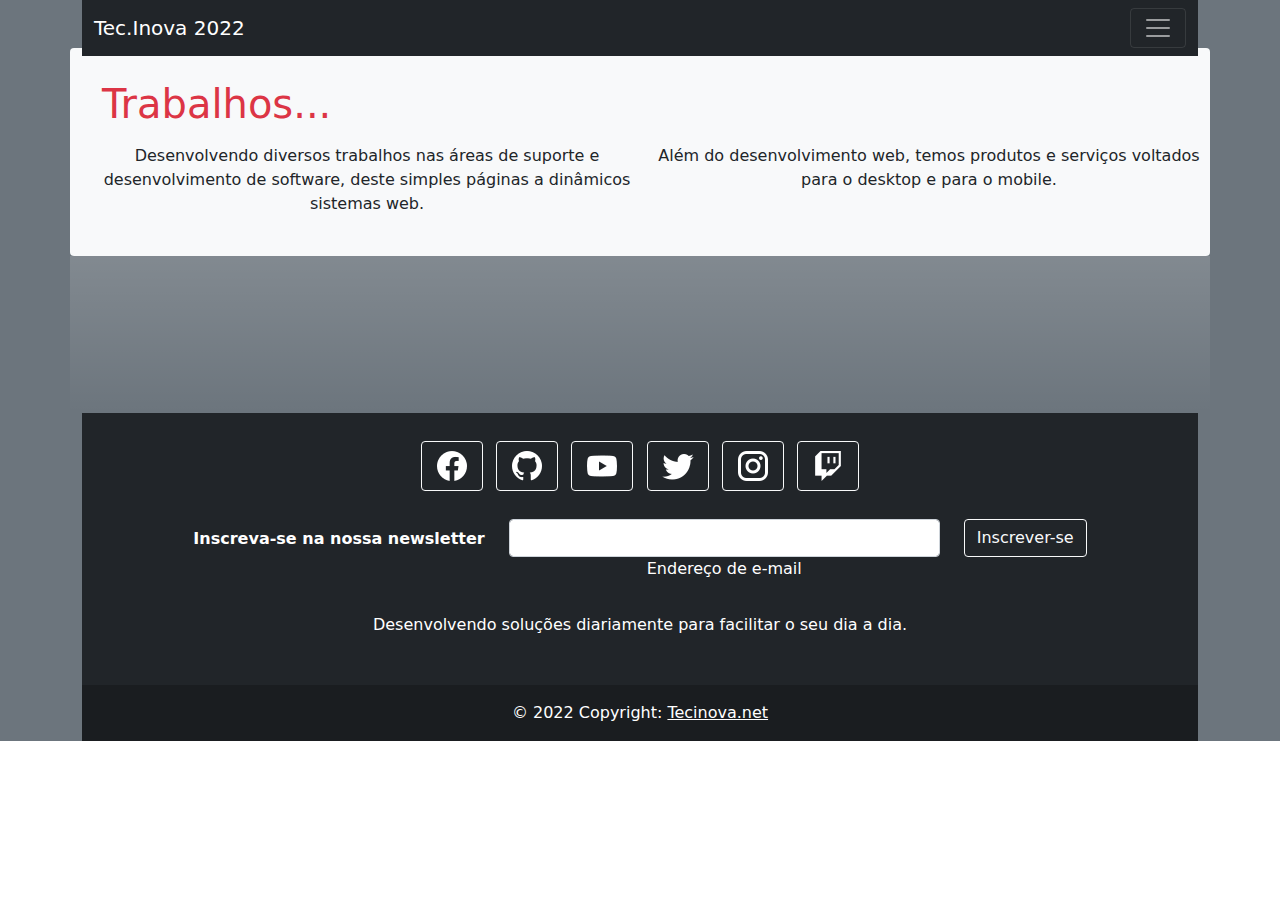
<file: trabalhos.html>
<!DOCTYPE html>
<html lang="pt-BR">
  <head>
    <meta charset="UTF-8" />
    <meta http-equiv="X-UA-Compatible" content="IE=edge" />
    <meta name="viewport" content="width=device-width, initial-scale=1.0" />
    <title>Tecinova 2022</title>
    <link rel="stylesheet" href="css/bootstrap.min.css" />
    <script src="js/bootstrap.min.js"></script>
    <link
      href="https://fonts.googleapis.com/icon?family=Material+Icons"
      rel="stylesheet"
    />
    <link rel="stylesheet" href="css/estilo.css" />
  </head>
  <body>
    <div class="container-fluid bg-secondary">
      <div class="container fixed-top">
        <nav class="navbar navbar-dark bg-dark">
          <div class="container-fluid">
            <a class="navbar-brand" href="/">Tec.Inova 2022</a>
            <button
              class="navbar-toggler"
              type="button"
              data-bs-toggle="collapse"
              data-bs-target="#navbarText"
              aria-controls="navbarText"
              aria-expanded="false"
              aria-label="Toggle navigation"
            >
              <span class="navbar-toggler-icon"></span>
            </button>
            <div class="collapse navbar-collapse" id="navbarText">
              <ul class="navbar-nav me-auto mb-2 mb-lg-0">
                <li class="nav-item">
                  <a class="nav-link active" aria-current="page" href="sou.html"
                    >Sou...</a
                  >
                </li>
                <li class="nav-item">
                  <a class="nav-link" href="trabalhos.html">Trabalhos...</a>
                </li>
                <li class="nav-item">
                  <a class="nav-link" href="#">Sobre...</a>
                </li>
                <li class="nav-item">
                  <a class="nav-link" href="#">Contatos...</a>
                </li>
              </ul>
              <span class="navbar-text">
                <a
                  class="nav-link"
                  href="https://github.com/antoniorony"
                  target="_blank"
                  >GitHub</a
                >
                <a
                  class="nav-link"
                  href="https://br.linkedin.com/in/antonio-rony-marcelino-andrade-ba183156"
                  target="_blank"
                  >Linkedin</a
                >
              </span>
            </div>
          </div>
        </nav>
      </div>
      <section class="container">
        <div class="row ">
          <div class="p-4 bg-light text-dark mt-5 rounded">
            <div class="d-flex">
              <h1 class="p-2 me-3 text-danger">Trabalhos...</h1>
            </div>
            <div class="d-flex">
                <p class="me-3 text-center col-lg-6">
                    Desenvolvendo diversos trabalhos nas áreas de suporte e desenvolvimento de software, deste simples páginas a dinâmicos sistemas web.
                </p>
                <p class="me-3 text-center col-lg-6">
                    Além do desenvolvimento web, temos produtos e serviços voltados para o desktop e para o mobile.
                </p>
            </div>
          </div>
        </div>
        <div class="row">
          <div class="container">
            <div class="row bg-gradient">
              <div class="col">
                <iframe
                  class="col-12"
                  src="https://www.youtube.com/embed/yWA3qDLuNRY"
                  title="YouTube video player"
                  frameborder="0"
                  allow="accelerometer; autoplay; clipboard-write; encrypted-media; gyroscope; picture-in-picture"
                  allowfullscreen
                ></iframe>
              </div>
              <div class="col">
                <iframe
                class="col-12"
                  src="https://www.youtube.com/embed/FCuQO-uOQEM"
                  title="YouTube video player"
                  frameborder="0"
                  allow="accelerometer; autoplay; clipboard-write; encrypted-media; gyroscope; picture-in-picture"
                  allowfullscreen
                ></iframe>
              </div>
            </div>
          </div>
          <div class="col">
            <div class=""></div>
            <div class="col">
              <div class=""></div>
            </div>
          </div>
        </div>
      </section>
      <section class="container">
        <footer class="bg-dark text-center text-white">
          <div class="container p-4">
            <section class="mb-4">
              <a
                class="btn btn-outline-light btn-floating m-1"
                href="#!"
                role="button"
                ><img src="img/facebook (1).png" alt="" srcset=""
              /></a>
              <a
                class="btn btn-outline-light btn-floating m-1"
                href="#!"
                role="button"
                ><img src="img/github (1).png" alt="" srcset=""
              /></a>
              <a
                class="btn btn-outline-light btn-floating m-1"
                href="#!"
                role="button"
                ><img src="img/youtube (1).png" alt="" srcset=""
              /></a>
              <a
                class="btn btn-outline-light btn-floating m-1"
                href="#!"
                role="button"
                ><img src="img/twitter (1).png" alt="" srcset=""
              /></a>
              <a
                class="btn btn-outline-light btn-floating m-1"
                href="#!"
                role="button"
                ><img src="img/instagram.png" alt="" srcset=""
              /></a>
              <a
                class="btn btn-outline-light btn-floating m-1"
                href="#!"
                role="button"
                ><img src="img/twitch.png" alt="" srcset=""
              /></a>
            </section>
            <section class="">
              <form action="">
                <div class="row d-flex justify-content-center">
                  <div class="col-auto">
                    <p class="pt-2">
                      <strong>Inscreva-se na nossa newsletter</strong>
                    </p>
                  </div>
                  <div class="col-md-5 col-12">
                    <div class="form-outline form-white mb-4">
                      <input
                        type="email"
                        id="form5Example21"
                        class="form-control"
                      />
                      <label class="form-label" for="form5Example21"
                        >Endereço de e-mail</label
                      >
                    </div>
                  </div>
                  <div class="col-auto">
                    <button type="submit" class="btn btn-outline-light mb-4">
                      Inscrever-se
                    </button>
                  </div>
                </div>
              </form>
            </section>
            <section class="mb-4">
              <p>
                Desenvolvendo soluções diariamente para facilitar o seu dia a
                dia.
              </p>
            </section>
          </div>
          <div
            class="text-center p-3"
            style="background-color: rgba(0, 0, 0, 0.2)"
          >
            © 2022 Copyright:
            <a class="text-white" href="https://tecinova.net/">Tecinova.net</a>
          </div>
        </footer>
      </section>
    </div>
  </body>
</html>
</file>
<file: css/estilo.css>
.img-card-size {
    width: 10em;
    height: 160px;
}

.img-card-centralize {
    margin-left: 4.0em;
}

.tamanho-corpo-card {
    height: 160px;
}

.tamanho-texto-card {
    height: 60px;
}

.opacidade-background-slidtext {
    background: rgba(0, 0, 0, 0.55);
}

.tamanho-imagem-slide {
    max-height: 361px;
}
</file>
